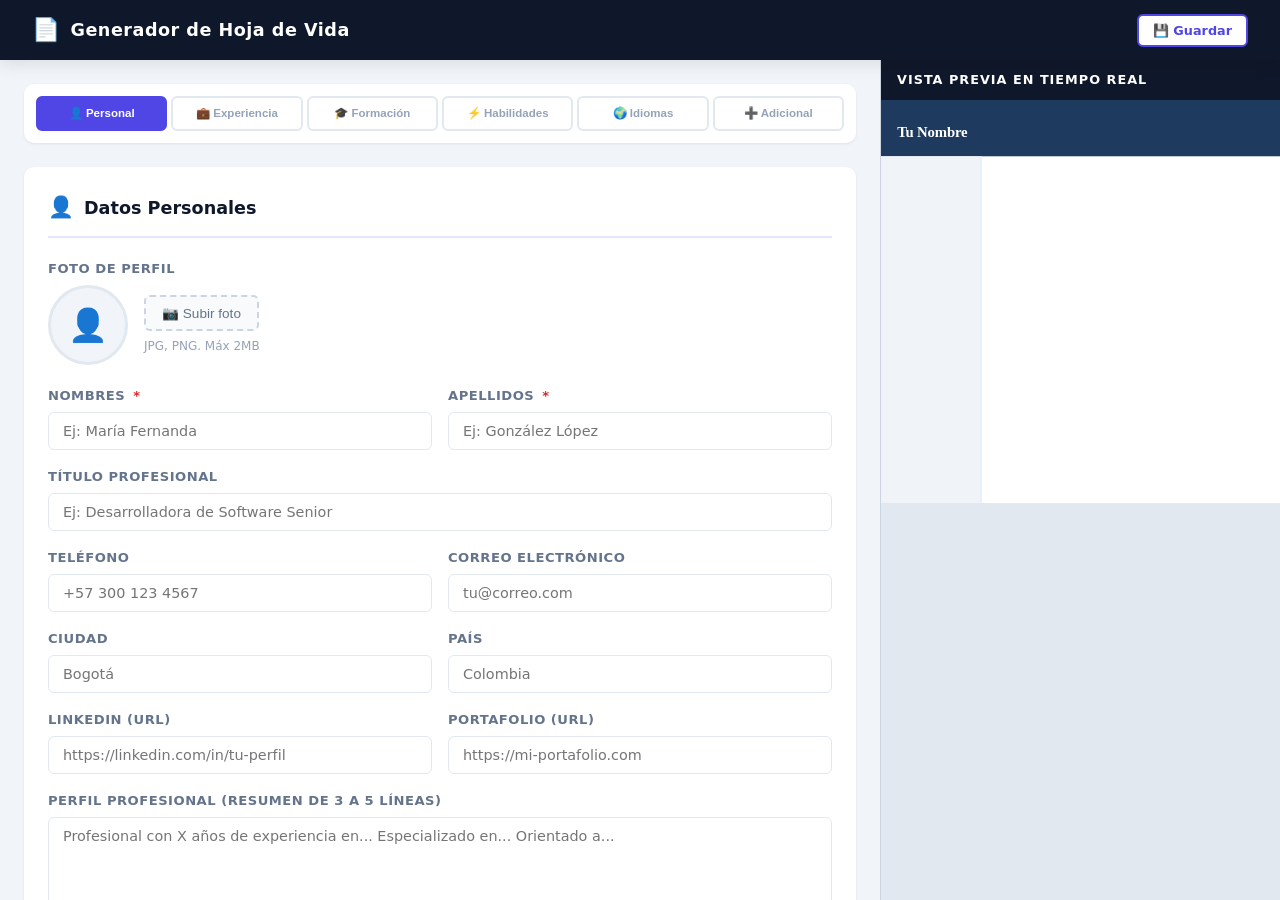
<file: index.html>
<!DOCTYPE html>
<html lang="es">
<head>
  <meta charset="UTF-8">
  <meta name="viewport" content="width=device-width, initial-scale=1.0">
  <title>Generador de Hoja de Vida</title>
  <link rel="stylesheet" href="style.css">
</head>
<body>

<div class="app-layout">

  <!-- ── ENCABEZADO ─────────────────────────────────────── -->
  <header class="app-header">
    <div class="logo">
      <span class="logo-icon">📄</span>
      Generador de Hoja de Vida
    </div>
    <div class="header-actions">
      <button class="btn btn-outline btn-sm" id="btn-guardar" onclick="guardarCV()">
        💾 Guardar
      </button>
      <button class="btn btn-success btn-sm" id="btn-ver-cv" style="display:none" onclick="verCV()">
        👁 Ver CV completo
      </button>
    </div>
  </header>

  <!-- ── PANEL DEL FORMULARIO ───────────────────────────── -->
  <main class="panel-formulario">

    <!-- URL del CV (aparece tras guardar) -->
    <div id="url-box" style="display:none" class="url-box">
      <span class="url-texto" id="url-texto"></span>
      <button class="btn-copiar" onclick="copiarURL()">📋 Copiar</button>
      <a class="btn btn-primary btn-sm" id="url-enlace" target="_blank">Abrir</a>
    </div>

    <!-- Barra de progreso por pasos -->
    <div class="pasos-barra" id="pasos-barra">
      <button class="paso-btn activo" data-paso="0" onclick="irPaso(0)">👤 Personal</button>
      <button class="paso-btn" data-paso="1" onclick="irPaso(1)">💼 Experiencia</button>
      <button class="paso-btn" data-paso="2" onclick="irPaso(2)">🎓 Formación</button>
      <button class="paso-btn" data-paso="3" onclick="irPaso(3)">⚡ Habilidades</button>
      <button class="paso-btn" data-paso="4" onclick="irPaso(4)">🌍 Idiomas</button>
      <button class="paso-btn" data-paso="5" onclick="irPaso(5)">➕ Adicional</button>
    </div>

    <!-- ════════════════════════════════════════════════
         PASO 0: DATOS PERSONALES
    ════════════════════════════════════════════════ -->
    <div class="seccion-card activa" id="paso-0">
      <h2 class="seccion-titulo"><span class="icon">👤</span> Datos Personales</h2>

      <!-- Foto de perfil -->
      <div class="form-grupo" style="margin-bottom:20px">
        <label>Foto de Perfil</label>
        <div class="foto-uploader">
          <div class="foto-preview" id="foto-preview">👤</div>
          <div>
            <button class="btn-foto" onclick="document.getElementById('input-foto').click()">
              📷 Subir foto
            </button>
            <input type="file" id="input-foto" accept="image/*" onchange="procesarFoto(this)">
            <p style="font-size:.75rem;color:var(--gray-400);margin-top:6px">JPG, PNG. Máx 2MB</p>
          </div>
        </div>
      </div>

      <div class="form-grid">
        <div class="form-grupo">
          <label>Nombres <span class="requerido">*</span></label>
          <input type="text" id="nombres" placeholder="Ej: María Fernanda" oninput="actualizarPreview()">
        </div>
        <div class="form-grupo">
          <label>Apellidos <span class="requerido">*</span></label>
          <input type="text" id="apellidos" placeholder="Ej: González López" oninput="actualizarPreview()">
        </div>
        <div class="form-grupo span-2">
          <label>Título Profesional</label>
          <input type="text" id="titulo" placeholder="Ej: Desarrolladora de Software Senior" oninput="actualizarPreview()">
        </div>
        <div class="form-grupo">
          <label>Teléfono</label>
          <input type="tel" id="telefono" placeholder="+57 300 123 4567" oninput="actualizarPreview()">
        </div>
        <div class="form-grupo">
          <label>Correo Electrónico</label>
          <input type="email" id="correo" placeholder="tu@correo.com" oninput="actualizarPreview()">
        </div>
        <div class="form-grupo">
          <label>Ciudad</label>
          <input type="text" id="ciudad" placeholder="Bogotá" oninput="actualizarPreview()">
        </div>
        <div class="form-grupo">
          <label>País</label>
          <input type="text" id="pais" placeholder="Colombia" oninput="actualizarPreview()">
        </div>
        <div class="form-grupo">
          <label>LinkedIn (URL)</label>
          <input type="url" id="linkedin" placeholder="https://linkedin.com/in/tu-perfil" oninput="actualizarPreview()">
        </div>
        <div class="form-grupo">
          <label>Portafolio (URL)</label>
          <input type="url" id="portafolio" placeholder="https://mi-portafolio.com" oninput="actualizarPreview()">
        </div>
        <div class="form-grupo span-2">
          <label>Perfil Profesional (resumen de 3 a 5 líneas)</label>
          <textarea id="resumen" rows="5" placeholder="Profesional con X años de experiencia en... Especializado en... Orientado a..." oninput="actualizarPreview()"></textarea>
        </div>
      </div>

      <div class="nav-pasos">
        <span></span>
        <button class="btn btn-primary" onclick="siguientePaso()">Siguiente →</button>
      </div>
    </div>

    <!-- ════════════════════════════════════════════════
         PASO 1: EXPERIENCIA LABORAL
    ════════════════════════════════════════════════ -->
    <div class="seccion-card" id="paso-1">
      <h2 class="seccion-titulo"><span class="icon">💼</span> Experiencia Laboral</h2>
      <div class="items-lista" id="lista-experiencia"></div>
      <button class="btn-agregar" onclick="agregarExperiencia()">+ Agregar empleo</button>
      <div class="nav-pasos">
        <button class="btn btn-outline" onclick="anteriorPaso()">← Anterior</button>
        <button class="btn btn-primary" onclick="siguientePaso()">Siguiente →</button>
      </div>
    </div>

    <!-- ════════════════════════════════════════════════
         PASO 2: FORMACIÓN ACADÉMICA
    ════════════════════════════════════════════════ -->
    <div class="seccion-card" id="paso-2">
      <h2 class="seccion-titulo"><span class="icon">🎓</span> Formación Académica</h2>
      <div class="items-lista" id="lista-formacion"></div>
      <button class="btn-agregar" onclick="agregarFormacion()">+ Agregar estudio</button>
      <div class="nav-pasos">
        <button class="btn btn-outline" onclick="anteriorPaso()">← Anterior</button>
        <button class="btn btn-primary" onclick="siguientePaso()">Siguiente →</button>
      </div>
    </div>

    <!-- ════════════════════════════════════════════════
         PASO 3: HABILIDADES
    ════════════════════════════════════════════════ -->
    <div class="seccion-card" id="paso-3">
      <h2 class="seccion-titulo"><span class="icon">⚡</span> Habilidades</h2>
      <div class="form-grid cols-3">
        <div class="form-grupo">
          <label>Habilidad</label>
          <input type="text" id="hab-nombre" placeholder="Ej: JavaScript">
        </div>
        <div class="form-grupo">
          <label>Tipo</label>
          <select id="hab-tipo">
            <option value="tecnica">Técnica</option>
            <option value="blanda">Blanda</option>
          </select>
        </div>
        <div class="form-grupo">
          <label>Nivel</label>
          <select id="hab-nivel">
            <option value="basico">Básico</option>
            <option value="intermedio" selected>Intermedio</option>
            <option value="avanzado">Avanzado</option>
          </select>
        </div>
      </div>
      <button class="btn btn-primary btn-sm" style="margin-top:10px" onclick="agregarHabilidad()">+ Agregar habilidad</button>
      <div class="chips-wrapper" id="lista-habilidades"></div>

      <div class="nav-pasos">
        <button class="btn btn-outline" onclick="anteriorPaso()">← Anterior</button>
        <button class="btn btn-primary" onclick="siguientePaso()">Siguiente →</button>
      </div>
    </div>

    <!-- ════════════════════════════════════════════════
         PASO 4: IDIOMAS
    ════════════════════════════════════════════════ -->
    <div class="seccion-card" id="paso-4">
      <h2 class="seccion-titulo"><span class="icon">🌍</span> Idiomas</h2>
      <div class="form-grid cols-3">
        <div class="form-grupo">
          <label>Idioma</label>
          <input type="text" id="idioma-nombre" placeholder="Ej: Inglés">
        </div>
        <div class="form-grupo">
          <label>Nivel (Marco Europeo)</label>
          <select id="idioma-nivel">
            <option value="A1">A1 – Principiante</option>
            <option value="A2">A2 – Básico</option>
            <option value="B1" selected>B1 – Intermedio</option>
            <option value="B2">B2 – Intermedio Alto</option>
            <option value="C1">C1 – Avanzado</option>
            <option value="C2">C2 – Maestría</option>
            <option value="Nativo">Nativo</option>
          </select>
        </div>
        <div class="form-grupo">
          <label>Certificación (opcional)</label>
          <input type="text" id="idioma-cert" placeholder="Ej: IELTS 7.0, TOEFL 100">
        </div>
      </div>
      <button class="btn btn-primary btn-sm" style="margin-top:10px" onclick="agregarIdioma()">+ Agregar idioma</button>
      <div class="chips-wrapper" id="lista-idiomas"></div>

      <div class="nav-pasos">
        <button class="btn btn-outline" onclick="anteriorPaso()">← Anterior</button>
        <button class="btn btn-primary" onclick="siguientePaso()">Siguiente →</button>
      </div>
    </div>

    <!-- ════════════════════════════════════════════════
         PASO 5: SECCIONES ADICIONALES
    ════════════════════════════════════════════════ -->
    <div class="seccion-card" id="paso-5">
      <h2 class="seccion-titulo"><span class="icon">➕</span> Secciones Adicionales</h2>
      <p style="font-size:.85rem;color:var(--gray-400);margin-bottom:16px">
        Cursos, herramientas digitales, voluntariados, datos de interés (todos opcionales).
      </p>

      <div class="form-grid">
        <div class="form-grupo">
          <label>Tipo</label>
          <select id="adic-tipo">
            <option value="curso">Curso / Certificación</option>
            <option value="herramienta">Herramienta Digital</option>
            <option value="voluntariado">Voluntariado</option>
            <option value="otro">Otro</option>
          </select>
        </div>
        <div class="form-grupo">
          <label>Título</label>
          <input type="text" id="adic-titulo" placeholder="Ej: AWS Cloud Practitioner">
        </div>
        <div class="form-grupo">
          <label>Fecha (opcional)</label>
          <input type="text" id="adic-fecha" placeholder="Ej: 2023, Ene 2024">
        </div>
        <div class="form-grupo">
          <label>Descripción (opcional)</label>
          <input type="text" id="adic-descripcion" placeholder="Breve descripción">
        </div>
      </div>
      <button class="btn btn-primary btn-sm" style="margin-top:10px" onclick="agregarAdicional()">+ Agregar</button>
      <div class="items-lista" id="lista-adicionales" style="margin-top:16px"></div>

      <div class="nav-pasos">
        <button class="btn btn-outline" onclick="anteriorPaso()">← Anterior</button>
        <button class="btn btn-success" onclick="guardarCV()">
          💾 Guardar y obtener enlace
        </button>
      </div>
    </div>

  </main>

  <!-- ── PANEL DE VISTA PREVIA ──────────────────────────── -->
  <aside class="panel-preview">
    <div class="panel-preview-header">Vista previa en tiempo real</div>
    <iframe class="preview-iframe" id="preview-iframe" src="about:blank"></iframe>
  </aside>

</div><!-- /.app-layout -->

<!-- Toast de notificaciones -->
<div class="toast" id="toast"></div>

<!-- ════════════════════════════════════════════════════════
     JAVASCRIPT — Lógica completa del formulario
════════════════════════════════════════════════════════ -->
<script>
/* ── Estado global de la aplicación ─────────────────────── */
const estado = {
  codigo:      null,   // Código único del CV
  pasoActual:  0,
  pasosTotal:  6,
  habilidades: [],
  idiomas:     [],
  adicionales: [],
};

/* ─────────────────────────────────────────────────────────
   INICIALIZACIÓN
───────────────────────────────────────────────────────── */
document.addEventListener('DOMContentLoaded', () => {
  // Verificar si hay un código en la URL para cargar un CV existente
  const params = new URLSearchParams(window.location.search);
  const codigo = params.get('id');
  if (codigo) {
    cargarCV(codigo);
  }

  // Ajustar el zoom del iframe de preview
  ajustarZoomPreview();
  window.addEventListener('resize', ajustarZoomPreview);

  // Agregar un empleo y un estudio vacíos por defecto
  agregarExperiencia();
  agregarFormacion();

  actualizarPreview();
});

/* ─────────────────────────────────────────────────────────
   NAVEGACIÓN ENTRE PASOS
───────────────────────────────────────────────────────── */
function irPaso(num) {
  // Guardar automáticamente al cambiar de paso (si ya existe código)
  if (estado.codigo) guardarCV(true);

  // Ocultar paso actual
  document.getElementById(`paso-${estado.pasoActual}`).classList.remove('activa');
  document.querySelector(`.paso-btn[data-paso="${estado.pasoActual}"]`).classList.remove('activo');

  // Marcar paso anterior como completado
  document.querySelector(`.paso-btn[data-paso="${estado.pasoActual}"]`).classList.add('completado');

  // Activar nuevo paso
  estado.pasoActual = num;
  document.getElementById(`paso-${num}`).classList.add('activa');
  document.querySelector(`.paso-btn[data-paso="${num}"]`).classList.remove('completado');
  document.querySelector(`.paso-btn[data-paso="${num}"]`).classList.add('activo');

  actualizarPreview();
}

function siguientePaso() {
  if (estado.pasoActual < estado.pasosTotal - 1) irPaso(estado.pasoActual + 1);
}

function anteriorPaso() {
  if (estado.pasoActual > 0) irPaso(estado.pasoActual - 1);
}

/* ─────────────────────────────────────────────────────────
   FOTO DE PERFIL
───────────────────────────────────────────────────────── */
function procesarFoto(input) {
  const archivo = input.files[0];
  if (!archivo) return;

  if (archivo.size > 2 * 1024 * 1024) {
    mostrarToast('La foto no debe superar 2MB.', 'error');
    return;
  }

  const reader = new FileReader();
  reader.onload = (e) => {
    const preview = document.getElementById('foto-preview');
    preview.innerHTML = `<img src="${e.target.result}" alt="Foto">`;
    actualizarPreview();
  };
  reader.readAsDataURL(archivo);
}

/* ─────────────────────────────────────────────────────────
   EXPERIENCIA LABORAL — Items dinámicos
───────────────────────────────────────────────────────── */
let idExpCounter = 0;

function agregarExperiencia() {
  const id = idExpCounter++;
  const lista = document.getElementById('lista-experiencia');

  const div = document.createElement('div');
  div.className = 'item-card';
  div.id = `exp-${id}`;
  div.innerHTML = `
    <div class="item-card-header">
      <span class="item-card-titulo">Empleo #${lista.children.length + 1}</span>
      <button class="btn-eliminar" onclick="eliminarItem('exp-${id}')" title="Eliminar">✕</button>
    </div>
    <div class="form-grid">
      <div class="form-grupo">
        <label>Cargo <span class="requerido">*</span></label>
        <input type="text" class="exp-cargo" placeholder="Ej: Desarrollador Frontend" oninput="actualizarPreview()">
      </div>
      <div class="form-grupo">
        <label>Empresa <span class="requerido">*</span></label>
        <input type="text" class="exp-empresa" placeholder="Ej: Tech Solutions S.A.S." oninput="actualizarPreview()">
      </div>
      <div class="form-grupo">
        <label>Ubicación</label>
        <input type="text" class="exp-ubicacion" placeholder="Bogotá, Colombia" oninput="actualizarPreview()">
      </div>
      <div class="form-grupo">
        <label>Fecha de inicio</label>
        <input type="date" class="exp-inicio" oninput="actualizarPreview()">
      </div>
      <div class="form-grupo">
        <label>Fecha de fin</label>
        <input type="date" class="exp-fin" oninput="actualizarPreview()" id="exp-fin-${id}">
      </div>
      <div class="form-grupo" style="display:flex;align-items:center;padding-top:22px">
        <label class="checkbox-actual">
          <input type="checkbox" class="exp-actual" onchange="toggleActual(this,'exp-fin-${id}')" oninput="actualizarPreview()">
          Trabajo actual
        </label>
      </div>
      <div class="form-grupo span-2">
        <label>Responsabilidades y funciones</label>
        <textarea class="exp-responsabilidades" rows="3" placeholder="Describe tus principales responsabilidades..." oninput="actualizarPreview()"></textarea>
      </div>
      <div class="form-grupo span-2">
        <label>Logros destacados</label>
        <textarea class="exp-logros" rows="2" placeholder="Ej: Reduje el tiempo de carga en un 40%..." oninput="actualizarPreview()"></textarea>
      </div>
    </div>
  `;
  lista.appendChild(div);
}

function toggleActual(checkbox, idFin) {
  document.getElementById(idFin).disabled = checkbox.checked;
  if (checkbox.checked) document.getElementById(idFin).value = '';
  actualizarPreview();
}

/* ─────────────────────────────────────────────────────────
   FORMACIÓN ACADÉMICA — Items dinámicos
───────────────────────────────────────────────────────── */
let idFormCounter = 0;

function agregarFormacion() {
  const id = idFormCounter++;
  const lista = document.getElementById('lista-formacion');

  const div = document.createElement('div');
  div.className = 'item-card';
  div.id = `form-${id}`;
  div.innerHTML = `
    <div class="item-card-header">
      <span class="item-card-titulo">Estudio #${lista.children.length + 1}</span>
      <button class="btn-eliminar" onclick="eliminarItem('form-${id}')" title="Eliminar">✕</button>
    </div>
    <div class="form-grid cols-3">
      <div class="form-grupo span-2">
        <label>Título obtenido <span class="requerido">*</span></label>
        <input type="text" class="form-titulo" placeholder="Ej: Ingeniería de Sistemas" oninput="actualizarPreview()">
      </div>
      <div class="form-grupo">
        <label>Año de graduación</label>
        <input type="number" class="form-anio" min="1950" max="2099" placeholder="2022" oninput="actualizarPreview()">
      </div>
      <div class="form-grupo span-3">
        <label>Institución <span class="requerido">*</span></label>
        <input type="text" class="form-inst" placeholder="Ej: Universidad Nacional de Colombia" oninput="actualizarPreview()">
      </div>
    </div>
  `;
  lista.appendChild(div);
}

/* ─────────────────────────────────────────────────────────
   HABILIDADES — Chips
───────────────────────────────────────────────────────── */
function agregarHabilidad() {
  const nombre = document.getElementById('hab-nombre').value.trim();
  if (!nombre) { mostrarToast('Escribe el nombre de la habilidad.', 'error'); return; }

  const tipo  = document.getElementById('hab-tipo').value;
  const nivel = document.getElementById('hab-nivel').value;

  estado.habilidades.push({ nombre, tipo, nivel });
  renderHabilidades();
  document.getElementById('hab-nombre').value = '';
  actualizarPreview();
}

function renderHabilidades() {
  const lista = document.getElementById('lista-habilidades');
  lista.innerHTML = '';

  const nivelLabel = { basico: 'Básico', intermedio: 'Intermedio', avanzado: 'Avanzado' };
  const tipoLabel  = { tecnica: 'Técnica', blanda: 'Blanda' };

  estado.habilidades.forEach((h, i) => {
    const chip = document.createElement('span');
    chip.className = `chip chip-${h.tipo} chip-${h.nivel}`;
    chip.innerHTML = `${h.nombre} <small>(${tipoLabel[h.tipo]} · ${nivelLabel[h.nivel]})</small>
      <span class="chip-del" onclick="eliminarHabilidad(${i})" title="Eliminar">✕</span>`;
    lista.appendChild(chip);
  });
}

function eliminarHabilidad(idx) {
  estado.habilidades.splice(idx, 1);
  renderHabilidades();
  actualizarPreview();
}

/* ─────────────────────────────────────────────────────────
   IDIOMAS — Chips
───────────────────────────────────────────────────────── */
function agregarIdioma() {
  const idioma = document.getElementById('idioma-nombre').value.trim();
  if (!idioma) { mostrarToast('Escribe el nombre del idioma.', 'error'); return; }

  const nivel        = document.getElementById('idioma-nivel').value;
  const certificacion = document.getElementById('idioma-cert').value.trim();

  estado.idiomas.push({ idioma, nivel, certificacion });
  renderIdiomas();
  document.getElementById('idioma-nombre').value = '';
  document.getElementById('idioma-cert').value   = '';
  actualizarPreview();
}

function renderIdiomas() {
  const lista = document.getElementById('lista-idiomas');
  lista.innerHTML = '';

  estado.idiomas.forEach((i, idx) => {
    const chip = document.createElement('span');
    chip.className = 'chip chip-tecnica chip-intermedio';
    chip.innerHTML = `${i.idioma} <small>${i.nivel}${i.certificacion ? ' · ' + i.certificacion : ''}</small>
      <span class="chip-del" onclick="eliminarIdioma(${idx})">✕</span>`;
    lista.appendChild(chip);
  });
}

function eliminarIdioma(idx) {
  estado.idiomas.splice(idx, 1);
  renderIdiomas();
  actualizarPreview();
}

/* ─────────────────────────────────────────────────────────
   SECCIONES ADICIONALES
───────────────────────────────────────────────────────── */
function agregarAdicional() {
  const titulo = document.getElementById('adic-titulo').value.trim();
  if (!titulo) { mostrarToast('Escribe el título.', 'error'); return; }

  const tipo        = document.getElementById('adic-tipo').value;
  const fecha       = document.getElementById('adic-fecha').value.trim();
  const descripcion = document.getElementById('adic-descripcion').value.trim();

  estado.adicionales.push({ tipo, titulo, fecha, descripcion });
  renderAdicionales();

  document.getElementById('adic-titulo').value      = '';
  document.getElementById('adic-fecha').value       = '';
  document.getElementById('adic-descripcion').value = '';
  actualizarPreview();
}

function renderAdicionales() {
  const lista = document.getElementById('lista-adicionales');
  lista.innerHTML = '';

  const tipoLabel = { curso: '📚 Curso', herramienta: '🔧 Herramienta', voluntariado: '🤝 Voluntariado', otro: '📌 Otro' };

  estado.adicionales.forEach((a, idx) => {
    const div = document.createElement('div');
    div.className = 'item-card';
    div.style.padding = '10px 14px';
    div.innerHTML = `
      <div class="item-card-header">
        <span class="item-card-titulo">${tipoLabel[a.tipo] || a.tipo}: ${a.titulo}</span>
        <button class="btn-eliminar" onclick="eliminarAdicional(${idx})">✕</button>
      </div>
      ${a.fecha ? `<p style="font-size:.8rem;color:var(--gray-400)">${a.fecha}</p>` : ''}
      ${a.descripcion ? `<p style="font-size:.85rem">${a.descripcion}</p>` : ''}
    `;
    lista.appendChild(div);
  });
}

function eliminarAdicional(idx) {
  estado.adicionales.splice(idx, 1);
  renderAdicionales();
  actualizarPreview();
}

/* ─────────────────────────────────────────────────────────
   FUNCIÓN GENÉRICA: eliminar item por ID
───────────────────────────────────────────────────────── */
function eliminarItem(id) {
  const el = document.getElementById(id);
  if (el) { el.remove(); actualizarPreview(); }
}

/* ─────────────────────────────────────────────────────────
   RECOLECTAR DATOS DEL FORMULARIO
───────────────────────────────────────────────────────── */
function recolectarDatos() {
  // Datos personales
  const fotoEl = document.querySelector('#foto-preview img');
  const personal = {
    nombres:    document.getElementById('nombres').value.trim(),
    apellidos:  document.getElementById('apellidos').value.trim(),
    titulo:     document.getElementById('titulo').value.trim(),
    telefono:   document.getElementById('telefono').value.trim(),
    correo:     document.getElementById('correo').value.trim(),
    ciudad:     document.getElementById('ciudad').value.trim(),
    pais:       document.getElementById('pais').value.trim(),
    linkedin:   document.getElementById('linkedin').value.trim(),
    portafolio: document.getElementById('portafolio').value.trim(),
    foto:       fotoEl ? fotoEl.src : '',
    resumen:    document.getElementById('resumen').value.trim(),
  };

  // Experiencias
  const experiencia = [];
  document.querySelectorAll('#lista-experiencia .item-card').forEach(card => {
    experiencia.push({
      cargo:             card.querySelector('.exp-cargo')?.value.trim()             || '',
      empresa:           card.querySelector('.exp-empresa')?.value.trim()           || '',
      ubicacion:         card.querySelector('.exp-ubicacion')?.value.trim()         || '',
      fecha_inicio:      card.querySelector('.exp-inicio')?.value                   || '',
      fecha_fin:         card.querySelector('.exp-fin')?.value                      || '',
      actual:            card.querySelector('.exp-actual')?.checked ? 1 : 0,
      responsabilidades: card.querySelector('.exp-responsabilidades')?.value.trim() || '',
      logros:            card.querySelector('.exp-logros')?.value.trim()            || '',
    });
  });

  // Formación
  const formacion = [];
  document.querySelectorAll('#lista-formacion .item-card').forEach(card => {
    formacion.push({
      titulo_obtenido:  card.querySelector('.form-titulo')?.value.trim() || '',
      institucion:      card.querySelector('.form-inst')?.value.trim()   || '',
      anio_graduacion:  card.querySelector('.form-anio')?.value          || '',
    });
  });

  return {
    codigo:      estado.codigo || '',
    personal,
    experiencia,
    formacion,
    habilidades: estado.habilidades,
    idiomas:     estado.idiomas,
    adicionales: estado.adicionales,
  };
}

/* ─────────────────────────────────────────────────────────
   GUARDAR CV EN EL SERVIDOR
───────────────────────────────────────────────────────── */
async function guardarCV(silencioso = false) {
  const btn = document.getElementById('btn-guardar');
  if (!silencioso) {
    btn.disabled = true;
    btn.innerHTML = '<span class="spinner"></span> Guardando...';
  }

  const datos = recolectarDatos();

  try {
    const res = await fetch('save.php', {
      method:  'POST',
      headers: { 'Content-Type': 'application/json' },
      body:    JSON.stringify(datos),
    });

    const json = await res.json();

    if (json.ok) {
      estado.codigo = json.codigo;

      // Mostrar URL del CV
      const urlCompleta = window.location.origin + window.location.pathname.replace('index.html','') + json.url;
      const urlBox = document.getElementById('url-box');
      document.getElementById('url-texto').textContent   = urlCompleta;
      document.getElementById('url-enlace').href         = json.url;
      urlBox.style.display = 'flex';

      // Actualizar URL del navegador sin recargar
      history.replaceState({}, '', `?id=${json.codigo}`);

      // Mostrar botón "Ver CV"
      document.getElementById('btn-ver-cv').style.display = 'inline-flex';

      if (!silencioso) mostrarToast('✅ CV guardado correctamente.', 'success');
    } else {
      mostrarToast('❌ ' + (json.error || 'Error al guardar.'), 'error');
    }
  } catch (err) {
    mostrarToast('❌ Error de conexión con el servidor.', 'error');
    console.error(err);
  } finally {
    if (!silencioso) {
      btn.disabled = false;
      btn.innerHTML = '💾 Guardar';
    }
  }
}

/* ─────────────────────────────────────────────────────────
   CARGAR CV EXISTENTE
───────────────────────────────────────────────────────── */
async function cargarCV(codigo) {
  mostrarToast('⏳ Cargando tu CV...', '');
  try {
    const res  = await fetch(`load.php?id=${encodeURIComponent(codigo)}`);
    const json = await res.json();

    if (!json.ok) { mostrarToast('CV no encontrado.', 'error'); return; }

    estado.codigo = json.codigo;

    // Poblar datos personales
    const p = json.personal || {};
    document.getElementById('nombres').value    = p.nombres    || '';
    document.getElementById('apellidos').value  = p.apellidos  || '';
    document.getElementById('titulo').value     = p.titulo     || '';
    document.getElementById('telefono').value   = p.telefono   || '';
    document.getElementById('correo').value     = p.correo     || '';
    document.getElementById('ciudad').value     = p.ciudad     || '';
    document.getElementById('pais').value       = p.pais       || '';
    document.getElementById('linkedin').value   = p.linkedin   || '';
    document.getElementById('portafolio').value = p.portafolio || '';
    document.getElementById('resumen').value    = p.resumen    || '';

    if (p.foto) {
      document.getElementById('foto-preview').innerHTML = `<img src="${p.foto}" alt="Foto">`;
    }

    // Limpiar listas predeterminadas y cargar datos
    document.getElementById('lista-experiencia').innerHTML = '';
    document.getElementById('lista-formacion').innerHTML   = '';
    idExpCounter = 0; idFormCounter = 0;

    (json.experiencia || []).forEach(exp => {
      agregarExperiencia();
      const id = idExpCounter - 1;
      const card = document.getElementById(`exp-${id}`);
      if (!card) return;
      card.querySelector('.exp-cargo').value             = exp.cargo             || '';
      card.querySelector('.exp-empresa').value           = exp.empresa           || '';
      card.querySelector('.exp-ubicacion').value         = exp.ubicacion         || '';
      card.querySelector('.exp-inicio').value            = exp.fecha_inicio      || '';
      card.querySelector('.exp-fin').value               = exp.fecha_fin         || '';
      card.querySelector('.exp-responsabilidades').value = exp.responsabilidades || '';
      card.querySelector('.exp-logros').value            = exp.logros            || '';
      if (exp.actual == '1') {
        const cb = card.querySelector('.exp-actual');
        cb.checked = true;
        toggleActual(cb, `exp-fin-${id}`);
      }
    });

    (json.formacion || []).forEach(f => {
      agregarFormacion();
      const id = idFormCounter - 1;
      const card = document.getElementById(`form-${id}`);
      if (!card) return;
      card.querySelector('.form-titulo').value = f.titulo_obtenido || '';
      card.querySelector('.form-inst').value   = f.institucion     || '';
      card.querySelector('.form-anio').value   = f.anio_graduacion || '';
    });

    estado.habilidades = json.habilidades || [];
    estado.idiomas     = json.idiomas     || [];
    estado.adicionales = json.adicionales || [];

    renderHabilidades();
    renderIdiomas();
    renderAdicionales();

    // Mostrar URL
    const urlCompleta = window.location.origin + window.location.pathname.replace('index.html','') + 'cv.php?id=' + json.codigo;
    document.getElementById('url-texto').textContent = urlCompleta;
    document.getElementById('url-enlace').href       = 'cv.php?id=' + json.codigo;
    document.getElementById('url-box').style.display = 'flex';
    document.getElementById('btn-ver-cv').style.display = 'inline-flex';

    mostrarToast('✅ CV cargado.', 'success');
    actualizarPreview();

  } catch (err) {
    mostrarToast('Error al cargar el CV.', 'error');
    console.error(err);
  }
}

function verCV() {
  if (estado.codigo) window.open(`cv.php?id=${estado.codigo}`, '_blank');
}

function copiarURL() {
  const texto = document.getElementById('url-texto').textContent;
  navigator.clipboard.writeText(texto).then(() => {
    mostrarToast('✅ URL copiada al portapapeles.', 'success');
  });
}

/* ─────────────────────────────────────────────────────────
   VISTA PREVIA EN TIEMPO REAL
───────────────────────────────────────────────────────── */
let previewTimer = null;

function actualizarPreview() {
  clearTimeout(previewTimer);
  previewTimer = setTimeout(() => {
    const datos   = recolectarDatos();
    const iframe  = document.getElementById('preview-iframe');
    const doc     = iframe.contentDocument || iframe.contentWindow.document;
    doc.open();
    doc.write(generarHTMLPreview(datos));
    doc.close();
  }, 250); // Debounce de 250ms
}

function ajustarZoomPreview() {
  const iframe = document.getElementById('preview-iframe');
  const panel  = iframe.parentElement;
  const ancho  = panel.clientWidth;
  const zoom   = ancho / 794; // 794px ≈ 210mm a 96dpi
  iframe.style.transform = `scale(${zoom})`;
  iframe.style.width     = `${100 / zoom}%`;
  iframe.style.height    = `${(panel.clientHeight - 40) / zoom}px`;
}

/* Genera el HTML completo del CV para el iframe */
function generarHTMLPreview(d) {
  const p = d.personal || {};
  const nombreCompleto = [p.nombres, p.apellidos].filter(Boolean).join(' ');

  // Niveles de habilidades
  const pct   = { basico: 33, intermedio: 66, avanzado: 100 };
  const nlabel = { basico: 'Básico', intermedio: 'Intermedio', avanzado: 'Avanzado' };

  const formatFecha = (f) => {
    if (!f) return '';
    const dt = new Date(f + 'T00:00:00');
    return dt.toLocaleDateString('es-CO', { month: 'short', year: 'numeric' });
  };

  const esc = (s) => (s || '').replace(/&/g,'&amp;').replace(/</g,'&lt;').replace(/>/g,'&gt;').replace(/"/g,'&quot;');

  const habTecnicas = (d.habilidades || []).filter(h => h.tipo === 'tecnica');
  const habBlandas  = (d.habilidades || []).filter(h => h.tipo === 'blanda');
  const nivelColors = {A1:'#e8f5e9',A2:'#c8e6c9',B1:'#a5d6a7',B2:'#66bb6a',C1:'#43a047',C2:'#2e7d32',Nativo:'#1b5e20'};

  return `<!DOCTYPE html><html lang="es"><head>
    <meta charset="UTF-8">
    <link rel="stylesheet" href="preview.css">
    <style>body{margin:0;padding:0;background:#f0f4f8}</style>
  </head><body>
  <div class="cv-contenedor">
    <header class="cv-header">
      ${p.foto ? `<div class="cv-foto-wrap"><img src="${esc(p.foto)}" class="cv-foto"></div>` : ''}
      <div class="cv-header-info">
        <h1 class="cv-nombre">${esc(nombreCompleto) || 'Tu Nombre'}</h1>
        ${p.titulo ? `<p class="cv-titulo">${esc(p.titulo)}</p>` : ''}
        <div class="cv-contacto">
          ${p.correo    ? `<span>✉ ${esc(p.correo)}</span>` : ''}
          ${p.telefono  ? `<span>📞 ${esc(p.telefono)}</span>` : ''}
          ${(p.ciudad||p.pais) ? `<span>📍 ${esc([p.ciudad,p.pais].filter(Boolean).join(', '))}</span>` : ''}
          ${p.linkedin  ? `<span>🔗 LinkedIn</span>` : ''}
        </div>
      </div>
    </header>

    <div class="cv-cuerpo">
      <aside class="cv-sidebar">
        ${habTecnicas.length || habBlandas.length ? `
        <section class="cv-seccion">
          <h2 class="cv-sec-titulo">Habilidades</h2>
          ${habTecnicas.length ? '<p class="hab-subtitulo">Técnicas</p>' : ''}
          ${habTecnicas.map(h => `
            <div class="habilidad-item">
              <span class="hab-nombre">${esc(h.nombre)}</span>
              <div class="hab-barra-bg"><div class="hab-barra" style="width:${pct[h.nivel]||50}%"></div></div>
              <span class="hab-nivel">${nlabel[h.nivel]||''}</span>
            </div>`).join('')}
          ${habBlandas.length ? '<p class="hab-subtitulo" style="margin-top:8px">Blandas</p>' : ''}
          ${habBlandas.map(h => `
            <div class="habilidad-item">
              <span class="hab-nombre">${esc(h.nombre)}</span>
              <div class="hab-barra-bg"><div class="hab-barra hab-blanda" style="width:${pct[h.nivel]||50}%"></div></div>
              <span class="hab-nivel">${nlabel[h.nivel]||''}</span>
            </div>`).join('')}
        </section>` : ''}

        ${d.idiomas?.length ? `
        <section class="cv-seccion">
          <h2 class="cv-sec-titulo">Idiomas</h2>
          ${d.idiomas.map(i => `
            <div class="idioma-item">
              <span class="idioma-nombre">${esc(i.idioma)}</span>
              <span class="idioma-nivel" style="background:${nivelColors[i.nivel]||'#eee'}">${esc(i.nivel)}</span>
            </div>`).join('')}
        </section>` : ''}

        ${(d.adicionales||[]).filter(a=>a.tipo==='herramienta').length ? `
        <section class="cv-seccion">
          <h2 class="cv-sec-titulo">Herramientas</h2>
          ${(d.adicionales||[]).filter(a=>a.tipo==='herramienta').map(a =>
            `<span class="adicional-chip">${esc(a.titulo)}</span>`).join('')}
        </section>` : ''}
      </aside>

      <main class="cv-main">
        ${p.resumen ? `
        <section class="cv-seccion">
          <h2 class="cv-sec-titulo">Perfil Profesional</h2>
          <p class="cv-resumen">${esc(p.resumen).replace(/\n/g,'<br>')}</p>
        </section>` : ''}

        ${d.experiencia?.filter(e => e.cargo || e.empresa).length ? `
        <section class="cv-seccion">
          <h2 class="cv-sec-titulo">Experiencia Laboral</h2>
          ${d.experiencia.filter(e=>e.cargo||e.empresa).map(e => {
            const fi = formatFecha(e.fecha_inicio);
            const ff = e.actual ? 'Presente' : formatFecha(e.fecha_fin);
            const rango = [fi,ff].filter(Boolean).join(' – ');
            return `<div class="timeline-item">
              <div class="timeline-dot"></div>
              <div class="timeline-contenido">
                <div class="timeline-header">
                  <strong>${esc(e.cargo)}</strong>
                  ${rango ? `<span class="timeline-fecha">${rango}</span>` : ''}
                </div>
                <div class="timeline-empresa">${esc(e.empresa)}${e.ubicacion?' · '+esc(e.ubicacion):''}</div>
                ${e.responsabilidades?`<p class="timeline-desc">${esc(e.responsabilidades).replace(/\n/g,'<br>')}</p>`:''}
                ${e.logros?`<p class="timeline-logros">✓ ${esc(e.logros).replace(/\n/g,'<br>')}</p>`:''}
              </div>
            </div>`;
          }).join('')}
        </section>` : ''}

        ${d.formacion?.filter(f => f.titulo_obtenido || f.institucion).length ? `
        <section class="cv-seccion">
          <h2 class="cv-sec-titulo">Formación Académica</h2>
          ${d.formacion.filter(f=>f.titulo_obtenido||f.institucion).map(f => `
            <div class="timeline-item">
              <div class="timeline-dot"></div>
              <div class="timeline-contenido">
                <div class="timeline-header">
                  <strong>${esc(f.titulo_obtenido)}</strong>
                  ${f.anio_graduacion?`<span class="timeline-fecha">${f.anio_graduacion}</span>`:''}
                </div>
                <div class="timeline-empresa">${esc(f.institucion)}</div>
              </div>
            </div>`).join('')}
        </section>` : ''}

        ${(d.adicionales||[]).filter(a=>a.tipo==='curso').length ? `
        <section class="cv-seccion">
          <h2 class="cv-sec-titulo">Cursos y Certificaciones</h2>
          ${(d.adicionales||[]).filter(a=>a.tipo==='curso').map(a => `
            <div class="adicional-item">
              <strong>${esc(a.titulo)}</strong>
              ${a.fecha?`<span class="adicional-fecha">${esc(a.fecha)}</span>`:''}
              ${a.descripcion?`<p>${esc(a.descripcion)}</p>`:''}
            </div>`).join('')}
        </section>` : ''}
      </main>
    </div>
  </div>
  </body></html>`;
}

/* ─────────────────────────────────────────────────────────
   TOAST DE NOTIFICACIONES
───────────────────────────────────────────────────────── */
let toastTimer;
function mostrarToast(mensaje, tipo = '') {
  const toast = document.getElementById('toast');
  toast.textContent = mensaje;
  toast.className   = `toast visible ${tipo}`;
  clearTimeout(toastTimer);
  toastTimer = setTimeout(() => {
    toast.classList.remove('visible');
  }, 3000);
}
</script>

</body>
</html>
</file>
<file: style.css>
/* ============================================================
   style.css — Estilos generales del formulario
   Generador de Hoja de Vida
   ============================================================ */

/* ── Variables de diseño ─────────────────────────────────── */
:root {
  --primary:      #4f46e5;
  --primary-dark: #3730a3;
  --primary-light:#e0e7ff;
  --success:      #16a34a;
  --danger:       #dc2626;
  --warning:      #d97706;
  --gray-50:      #f8fafc;
  --gray-100:     #f1f5f9;
  --gray-200:     #e2e8f0;
  --gray-300:     #cbd5e1;
  --gray-400:     #94a3b8;
  --gray-500:     #64748b;
  --gray-700:     #334155;
  --gray-900:     #0f172a;
  --white:        #ffffff;
  --font-main:    'Segoe UI', system-ui, -apple-system, sans-serif;
  --shadow-sm:    0 1px 3px rgba(0,0,0,.08);
  --shadow-md:    0 4px 16px rgba(0,0,0,.10);
  --shadow-lg:    0 8px 32px rgba(0,0,0,.12);
  --radius:       10px;
  --radius-sm:    6px;
  --transition:   all 0.2s ease;
}

/* ── Reset básico ─────────────────────────────────────────── */
*, *::before, *::after { box-sizing: border-box; margin: 0; padding: 0; }
html { scroll-behavior: smooth; }
body {
  font-family: var(--font-main);
  background: var(--gray-100);
  color: var(--gray-700);
  line-height: 1.6;
  min-height: 100vh;
}
a { color: var(--primary); text-decoration: none; }
a:hover { text-decoration: underline; }
img { max-width: 100%; display: block; }

/* ── Layout principal ─────────────────────────────────────── */
.app-layout {
  display: grid;
  grid-template-columns: 1fr 400px;
  grid-template-rows: auto 1fr;
  min-height: 100vh;
}

.app-header {
  grid-column: 1 / -1;
  background: var(--gray-900);
  color: var(--white);
  padding: 0 32px;
  height: 60px;
  display: flex;
  align-items: center;
  justify-content: space-between;
  position: sticky; top: 0; z-index: 100;
  box-shadow: var(--shadow-md);
}
.app-header .logo {
  font-size: 1.1rem; font-weight: 700; letter-spacing: .5px;
  display: flex; align-items: center; gap: 10px;
}
.app-header .logo-icon { font-size: 1.4rem; }
.app-header .header-actions { display: flex; gap: 10px; }

/* ── Panel del formulario ─────────────────────────────────── */
.panel-formulario {
  overflow-y: auto;
  padding: 24px;
  max-height: calc(100vh - 60px);
}

/* ── Panel de vista previa ────────────────────────────────── */
.panel-preview {
  background: var(--gray-200);
  border-left: 1px solid var(--gray-300);
  overflow: hidden;
  position: sticky;
  top: 60px;
  height: calc(100vh - 60px);
  display: flex;
  flex-direction: column;
}
.panel-preview-header {
  background: var(--gray-900);
  color: var(--white);
  padding: 10px 16px;
  font-size: 0.8rem;
  font-weight: 600;
  text-transform: uppercase;
  letter-spacing: 1px;
}
.preview-iframe {
  flex: 1;
  border: none;
  background: white;
  transform-origin: top left;
}

/* ── Progreso de pasos ────────────────────────────────────── */
.pasos-barra {
  display: flex;
  gap: 4px;
  margin-bottom: 24px;
  background: var(--white);
  border-radius: var(--radius);
  padding: 12px;
  box-shadow: var(--shadow-sm);
  flex-wrap: wrap;
}
.paso-btn {
  flex: 1; min-width: 80px;
  padding: 8px 6px;
  border: 2px solid var(--gray-200);
  background: var(--white);
  border-radius: var(--radius-sm);
  font-size: 0.72rem;
  font-weight: 600;
  color: var(--gray-400);
  cursor: pointer;
  transition: var(--transition);
  text-align: center;
  line-height: 1.3;
}
.paso-btn:hover { border-color: var(--primary); color: var(--primary); }
.paso-btn.activo {
  background: var(--primary);
  border-color: var(--primary);
  color: var(--white);
}
.paso-btn.completado {
  border-color: var(--success);
  color: var(--success);
}
.paso-btn.completado::before { content: '✓ '; }

/* ── Tarjeta de sección ───────────────────────────────────── */
.seccion-card {
  background: var(--white);
  border-radius: var(--radius);
  box-shadow: var(--shadow-sm);
  padding: 24px;
  margin-bottom: 16px;
  display: none; /* oculto por defecto */
  animation: fadeIn 0.3s ease;
}
.seccion-card.activa { display: block; }

@keyframes fadeIn {
  from { opacity: 0; transform: translateY(8px); }
  to   { opacity: 1; transform: translateY(0); }
}

.seccion-titulo {
  font-size: 1.1rem;
  font-weight: 700;
  color: var(--gray-900);
  margin-bottom: 20px;
  padding-bottom: 12px;
  border-bottom: 2px solid var(--primary-light);
  display: flex;
  align-items: center;
  gap: 10px;
}
.seccion-titulo .icon { font-size: 1.3rem; }

/* ── Campos del formulario ────────────────────────────────── */
.form-grid {
  display: grid;
  grid-template-columns: 1fr 1fr;
  gap: 16px;
}
.form-grid.cols-1 { grid-template-columns: 1fr; }
.form-grid.cols-3 { grid-template-columns: 1fr 1fr 1fr; }

.form-grupo {
  display: flex;
  flex-direction: column;
  gap: 6px;
}
.form-grupo.span-2 { grid-column: span 2; }
.form-grupo.span-3 { grid-column: span 3; }

label {
  font-size: 0.82rem;
  font-weight: 600;
  color: var(--gray-500);
  text-transform: uppercase;
  letter-spacing: .5px;
}
label .requerido { color: var(--danger); margin-left: 3px; }

input[type="text"],
input[type="email"],
input[type="tel"],
input[type="url"],
input[type="date"],
input[type="number"],
select,
textarea {
  width: 100%;
  padding: 10px 14px;
  border: 1.5px solid var(--gray-200);
  border-radius: var(--radius-sm);
  font-family: var(--font-main);
  font-size: 0.9rem;
  color: var(--gray-700);
  background: var(--white);
  transition: var(--transition);
  outline: none;
}
input:focus, select:focus, textarea:focus {
  border-color: var(--primary);
  box-shadow: 0 0 0 3px rgba(79,70,229,.12);
}
textarea { resize: vertical; min-height: 90px; }
select { cursor: pointer; }

/* ── Foto de perfil ───────────────────────────────────────── */
.foto-uploader {
  display: flex;
  align-items: center;
  gap: 16px;
}
.foto-preview {
  width: 80px; height: 80px;
  border-radius: 50%;
  object-fit: cover;
  border: 3px solid var(--gray-200);
  background: var(--gray-100);
  display: flex; align-items: center; justify-content: center;
  font-size: 2rem; color: var(--gray-300);
  overflow: hidden; flex-shrink: 0;
}
.foto-preview img { width: 100%; height: 100%; object-fit: cover; }
.btn-foto {
  padding: 8px 16px;
  border: 2px dashed var(--gray-300);
  background: var(--gray-50);
  border-radius: var(--radius-sm);
  cursor: pointer;
  font-size: 0.85rem;
  color: var(--gray-500);
  transition: var(--transition);
}
.btn-foto:hover { border-color: var(--primary); color: var(--primary); }
#input-foto { display: none; }

/* ── Elementos repetibles (experiencia, formación, etc.) ──── */
.items-lista { display: flex; flex-direction: column; gap: 16px; }

.item-card {
  border: 1.5px solid var(--gray-200);
  border-radius: var(--radius);
  padding: 16px;
  position: relative;
  background: var(--gray-50);
  transition: var(--transition);
}
.item-card:hover { border-color: var(--primary-light); }

.item-card-header {
  display: flex;
  align-items: center;
  justify-content: space-between;
  margin-bottom: 14px;
}
.item-card-titulo {
  font-size: 0.9rem;
  font-weight: 700;
  color: var(--gray-700);
}

.btn-eliminar {
  width: 28px; height: 28px;
  border: none;
  background: var(--danger);
  color: var(--white);
  border-radius: 50%;
  cursor: pointer;
  font-size: 1rem;
  display: flex; align-items: center; justify-content: center;
  transition: var(--transition);
  flex-shrink: 0;
}
.btn-eliminar:hover { background: #b91c1c; transform: scale(1.1); }

.checkbox-actual {
  display: flex;
  align-items: center;
  gap: 8px;
  font-size: 0.85rem;
  color: var(--gray-600);
  cursor: pointer;
}
.checkbox-actual input { width: 16px; height: 16px; accent-color: var(--primary); }

/* ── Chips de habilidades/herramientas ────────────────────── */
.chips-wrapper { display: flex; flex-wrap: wrap; gap: 8px; margin-top: 8px; }
.chip {
  display: inline-flex;
  align-items: center;
  gap: 6px;
  padding: 5px 12px;
  border-radius: 20px;
  font-size: 0.8rem;
  font-weight: 600;
}
.chip-tecnica  { background: #dbeafe; color: #1d4ed8; }
.chip-blanda   { background: #fce7f3; color: #9d174d; }
.chip-basico   { border: 1px dashed var(--gray-300); }
.chip-intermedio { border: 1px solid var(--primary-light); }
.chip-avanzado { background: var(--primary-light); color: var(--primary-dark); }
.chip-del {
  cursor: pointer; font-size: 0.75rem;
  opacity: 0.6;
  transition: var(--transition);
}
.chip-del:hover { opacity: 1; color: var(--danger); }

/* ── Botones principales ──────────────────────────────────── */
.btn {
  display: inline-flex;
  align-items: center;
  gap: 8px;
  padding: 10px 22px;
  border: none;
  border-radius: var(--radius-sm);
  font-family: var(--font-main);
  font-size: 0.9rem;
  font-weight: 600;
  cursor: pointer;
  transition: var(--transition);
  text-decoration: none;
}
.btn:disabled { opacity: .5; cursor: not-allowed; }
.btn-primary  { background: var(--primary); color: var(--white); }
.btn-primary:hover:not(:disabled) { background: var(--primary-dark); }
.btn-outline  { background: var(--white); color: var(--primary); border: 2px solid var(--primary); }
.btn-outline:hover:not(:disabled) { background: var(--primary-light); }
.btn-success  { background: var(--success); color: var(--white); }
.btn-success:hover:not(:disabled) { background: #15803d; }
.btn-danger   { background: var(--danger); color: var(--white); }
.btn-sm { padding: 7px 14px; font-size: 0.8rem; }

.btn-agregar {
  display: flex;
  align-items: center;
  gap: 8px;
  padding: 10px 18px;
  background: var(--primary-light);
  color: var(--primary);
  border: 2px dashed var(--primary);
  border-radius: var(--radius-sm);
  cursor: pointer;
  font-size: 0.88rem;
  font-weight: 600;
  transition: var(--transition);
  width: 100%;
  justify-content: center;
  margin-top: 12px;
}
.btn-agregar:hover { background: var(--primary); color: var(--white); }

/* ── Navegación entre pasos ───────────────────────────────── */
.nav-pasos {
  display: flex;
  justify-content: space-between;
  align-items: center;
  margin-top: 20px;
  padding-top: 16px;
  border-top: 1px solid var(--gray-200);
}

/* ── Toast / notificación ─────────────────────────────────── */
.toast {
  position: fixed;
  bottom: 24px; right: 24px;
  background: var(--gray-900);
  color: var(--white);
  padding: 12px 20px;
  border-radius: var(--radius);
  font-size: 0.88rem;
  font-weight: 600;
  box-shadow: var(--shadow-lg);
  opacity: 0;
  transform: translateY(10px);
  transition: all 0.3s ease;
  z-index: 9999;
  max-width: 320px;
  pointer-events: none;
}
.toast.visible { opacity: 1; transform: translateY(0); }
.toast.success { background: var(--success); }
.toast.error   { background: var(--danger); }

/* ── URL compartir ────────────────────────────────────────── */
.url-box {
  background: var(--gray-50);
  border: 1.5px solid var(--gray-200);
  border-radius: var(--radius-sm);
  padding: 12px 16px;
  display: flex;
  align-items: center;
  gap: 10px;
  margin-top: 16px;
}
.url-texto {
  flex: 1;
  font-size: 0.85rem;
  color: var(--primary);
  font-weight: 600;
  white-space: nowrap;
  overflow: hidden;
  text-overflow: ellipsis;
}
.btn-copiar {
  padding: 6px 14px;
  background: var(--primary);
  color: var(--white);
  border: none;
  border-radius: var(--radius-sm);
  cursor: pointer;
  font-size: 0.8rem;
  font-weight: 600;
  flex-shrink: 0;
  transition: var(--transition);
}
.btn-copiar:hover { background: var(--primary-dark); }

/* ── Spinner de guardado ──────────────────────────────────── */
.spinner {
  display: inline-block;
  width: 14px; height: 14px;
  border: 2px solid rgba(255,255,255,.4);
  border-top-color: white;
  border-radius: 50%;
  animation: spin 0.6s linear infinite;
}
@keyframes spin { to { transform: rotate(360deg); } }

/* ── Responsive ───────────────────────────────────────────── */
@media (max-width: 900px) {
  .app-layout { grid-template-columns: 1fr; }
  .panel-preview { display: none; }
  .form-grid { grid-template-columns: 1fr; }
  .form-grid.cols-3 { grid-template-columns: 1fr 1fr; }
  .form-grupo.span-2,
  .form-grupo.span-3 { grid-column: span 1; }
}
@media (max-width: 540px) {
  .panel-formulario { padding: 16px; }
  .pasos-barra { padding: 8px; }
  .paso-btn { font-size: 0.65rem; padding: 6px 4px; }
}
</file>
<file: preview.css>
/* ============================================================
   preview.css — Estilos del CV para vista, impresión y PDF
   Optimizado para A4: 210mm × 297mm
   ============================================================ */

/* ── Variables del CV ─────────────────────────────────────── */
:root {
  --cv-primary:    #1e3a5f;
  --cv-accent:     #2563eb;
  --cv-sidebar:    #1e3a5f;
  --cv-sidebar-fg: #ffffff;
  --cv-light:      #dbeafe;
  --cv-text:       #1e293b;
  --cv-muted:      #64748b;
  --cv-border:     #e2e8f0;
  --cv-font:       'Georgia', 'Times New Roman', serif;
  --cv-font-sans:  'Segoe UI', Arial, sans-serif;
}

/* ── Reset del CV ─────────────────────────────────────────── */
.cv-contenedor *, .cv-contenedor *::before, .cv-contenedor *::after {
  box-sizing: border-box;
}

/* ── Contenedor principal A4 ──────────────────────────────── */
.cv-contenedor {
  width: 210mm;
  min-height: 297mm;
  margin: 0 auto;
  background: #ffffff;
  font-family: var(--cv-font-sans);
  color: var(--cv-text);
  font-size: 9.5pt;
  line-height: 1.5;
  box-shadow: 0 4px 40px rgba(0,0,0,.15);
}

/* ── ENCABEZADO ───────────────────────────────────────────── */
.cv-header {
  background: var(--cv-sidebar);
  color: var(--cv-sidebar-fg);
  padding: 28px 32px;
  display: flex;
  align-items: center;
  gap: 24px;
}

.cv-foto-wrap {
  flex-shrink: 0;
}
.cv-foto {
  width: 90px;
  height: 90px;
  border-radius: 50%;
  object-fit: cover;
  border: 3px solid rgba(255,255,255,.4);
}

.cv-header-info { flex: 1; }

.cv-nombre {
  font-family: var(--cv-font);
  font-size: 22pt;
  font-weight: 700;
  line-height: 1.1;
  letter-spacing: -.3px;
  margin-bottom: 4px;
}

.cv-titulo {
  font-size: 11pt;
  font-weight: 400;
  color: rgba(255,255,255,.8);
  letter-spacing: .3px;
  margin-bottom: 10px;
}

.cv-contacto {
  display: flex;
  flex-wrap: wrap;
  gap: 6px 18px;
  font-size: 8pt;
  color: rgba(255,255,255,.85);
}
.cv-contacto a { color: rgba(255,255,255,.9); text-decoration: underline; }

/* ── CUERPO: dos columnas ─────────────────────────────────── */
.cv-cuerpo {
  display: grid;
  grid-template-columns: 200px 1fr;
  min-height: calc(297mm - 150px);
}

/* ── SIDEBAR ──────────────────────────────────────────────── */
.cv-sidebar {
  background: #f0f4f8;
  padding: 20px 16px;
  border-right: 2px solid var(--cv-light);
}

/* ── COLUMNA PRINCIPAL ────────────────────────────────────── */
.cv-main {
  padding: 20px 24px;
}

/* ── SECCIONES ────────────────────────────────────────────── */
.cv-seccion {
  margin-bottom: 18px;
}

.cv-sec-titulo {
  font-family: var(--cv-font-sans);
  font-size: 8pt;
  font-weight: 700;
  text-transform: uppercase;
  letter-spacing: 1.2px;
  color: var(--cv-accent);
  border-bottom: 2px solid var(--cv-accent);
  padding-bottom: 4px;
  margin-bottom: 10px;
}

/* ── RESUMEN PROFESIONAL ──────────────────────────────────── */
.cv-resumen {
  font-size: 9pt;
  color: var(--cv-text);
  line-height: 1.65;
  text-align: justify;
}

/* ── TIMELINE (Experiencia / Formación) ───────────────────── */
.timeline-item {
  display: flex;
  gap: 10px;
  margin-bottom: 12px;
  position: relative;
}
.timeline-item:not(:last-child)::after {
  content: '';
  position: absolute;
  left: 5px; top: 18px;
  width: 1px;
  height: calc(100% - 6px);
  background: var(--cv-border);
}

.timeline-dot {
  width: 11px; height: 11px;
  border-radius: 50%;
  background: var(--cv-accent);
  border: 2px solid white;
  outline: 2px solid var(--cv-accent);
  flex-shrink: 0;
  margin-top: 4px;
}

.timeline-contenido { flex: 1; }

.timeline-header {
  display: flex;
  justify-content: space-between;
  align-items: flex-start;
  gap: 8px;
  flex-wrap: wrap;
}
.timeline-header strong {
  font-size: 9.5pt;
  font-weight: 700;
  color: var(--cv-text);
  line-height: 1.3;
}
.timeline-fecha {
  font-size: 7.5pt;
  color: var(--cv-muted);
  white-space: nowrap;
  font-style: italic;
}
.timeline-empresa {
  font-size: 8.5pt;
  color: var(--cv-accent);
  font-weight: 600;
  margin: 2px 0 4px;
}
.timeline-desc {
  font-size: 8.5pt;
  color: var(--cv-text);
  line-height: 1.55;
  margin-bottom: 3px;
}
.timeline-logros {
  font-size: 8.5pt;
  color: #15803d;
  line-height: 1.55;
  font-style: italic;
}

/* ── HABILIDADES ──────────────────────────────────────────── */
.hab-subtitulo {
  font-size: 7.5pt;
  font-weight: 700;
  text-transform: uppercase;
  letter-spacing: .8px;
  color: var(--cv-muted);
  margin-bottom: 6px;
}
.habilidad-item {
  margin-bottom: 7px;
}
.hab-nombre {
  display: block;
  font-size: 8.5pt;
  font-weight: 600;
  color: var(--cv-text);
  margin-bottom: 3px;
}
.hab-barra-bg {
  height: 5px;
  background: #dde2e8;
  border-radius: 3px;
  overflow: hidden;
  margin-bottom: 2px;
}
.hab-barra {
  height: 100%;
  background: var(--cv-accent);
  border-radius: 3px;
  transition: width 0.5s ease;
}
.hab-blanda { background: #be185d; }
.hab-nivel {
  font-size: 7pt;
  color: var(--cv-muted);
}

/* ── IDIOMAS ──────────────────────────────────────────────── */
.idioma-item {
  display: flex;
  align-items: center;
  gap: 8px;
  margin-bottom: 6px;
  flex-wrap: wrap;
}
.idioma-nombre {
  font-size: 8.5pt;
  font-weight: 600;
  color: var(--cv-text);
  flex: 1;
}
.idioma-nivel {
  font-size: 7pt;
  font-weight: 700;
  padding: 2px 7px;
  border-radius: 10px;
  color: #1a5c2e;
  white-space: nowrap;
}
.idioma-cert {
  width: 100%;
  font-size: 7pt;
  color: var(--cv-muted);
  font-style: italic;
}

/* ── SECCIONES ADICIONALES ────────────────────────────────── */
.adicional-item {
  margin-bottom: 8px;
  padding-bottom: 8px;
  border-bottom: 1px solid var(--cv-border);
}
.adicional-item:last-child { border-bottom: none; }
.adicional-item strong { font-size: 9pt; font-weight: 700; display: block; }
.adicional-item p { font-size: 8.5pt; color: var(--cv-muted); margin-top: 2px; }
.adicional-fecha {
  font-size: 7.5pt;
  color: var(--cv-muted);
  font-style: italic;
  margin-left: 8px;
}
.adicional-chip {
  display: inline-block;
  background: var(--cv-light);
  color: var(--cv-accent);
  padding: 3px 10px;
  border-radius: 12px;
  font-size: 7.5pt;
  font-weight: 600;
  margin: 3px 3px 3px 0;
}

/* ══════════════════════════════════════════════════════════
   ESTILOS DE IMPRESIÓN Y PDF
   ══════════════════════════════════════════════════════════ */
@media print {
  @page {
    size: A4 portrait;
    margin: 0;
  }

  html, body {
    margin: 0; padding: 0;
    width: 210mm;
  }

  body { background: white; }

  .cv-contenedor {
    width: 210mm;
    box-shadow: none;
    page-break-after: always;
  }

  /* Evitar cortes dentro de items */
  .timeline-item,
  .habilidad-item,
  .idioma-item,
  .adicional-item,
  .cv-seccion {
    page-break-inside: avoid;
  }

  /* Asegurar que los colores de fondo se impriman */
  .cv-header         { -webkit-print-color-adjust: exact; print-color-adjust: exact; }
  .cv-sidebar        { -webkit-print-color-adjust: exact; print-color-adjust: exact; }
  .hab-barra         { -webkit-print-color-adjust: exact; print-color-adjust: exact; }
  .idioma-nivel      { -webkit-print-color-adjust: exact; print-color-adjust: exact; }
  .adicional-chip    { -webkit-print-color-adjust: exact; print-color-adjust: exact; }
  .timeline-dot      { -webkit-print-color-adjust: exact; print-color-adjust: exact; }
}
</file>
